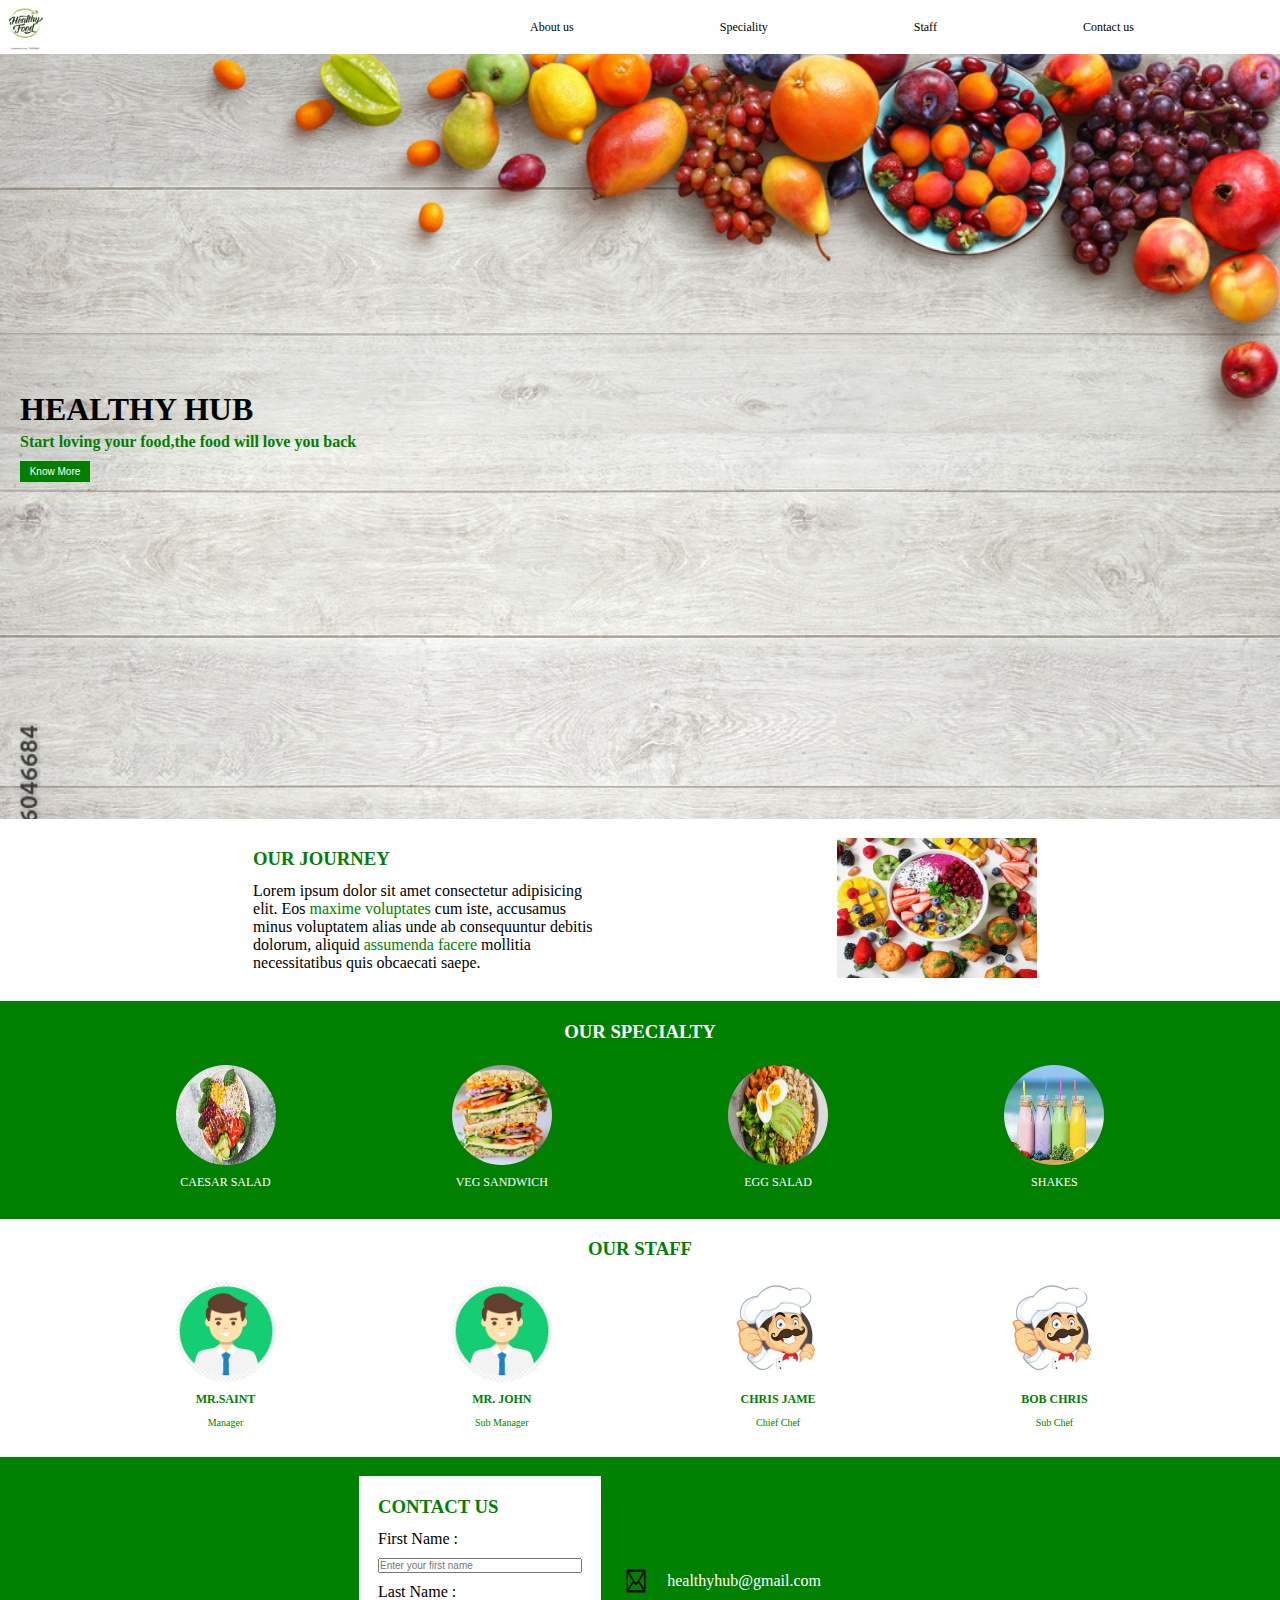
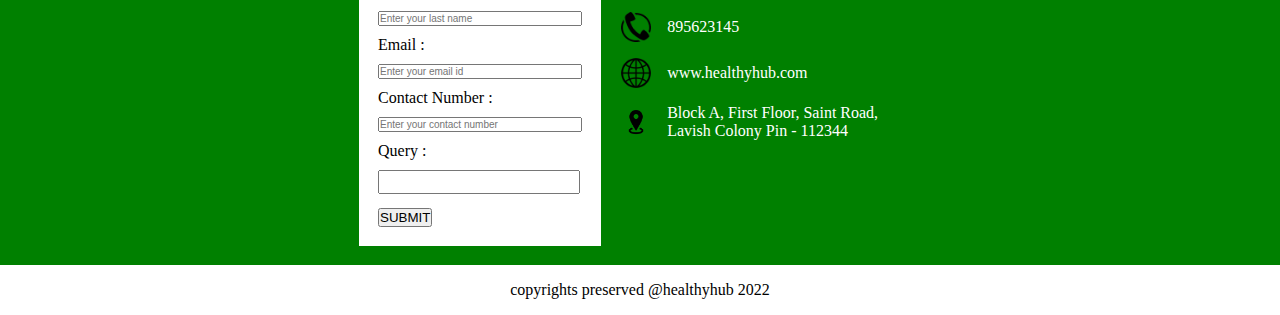
<file: project/index.html>
<!DOCTYPE html>
<html lang="en">
<head>
    <meta charset="UTF-8">
    <meta http-equiv="X-UA-Compatible" content="IE=edge">
    <meta name="viewport" content="width=device-width, initial-scale=1.0">
    <title>Healthy Hub</title>
    <link rel="stylesheet" href="./style.css">
</head>
<body>
    <header class="header">
        <!-- logo -->
        <div id="logo">
            <a href="#home"><img src="./assets/healthy-food-lettering-round-frame-260nw-793250410.jpg" alt="logo"></a>
        </div>
        <!-- navbar -->
        <nav>
            <ul id="navbar">
                <li><a href="#about">About us</a></li>
                <li><a href="#speciality">Speciality</a></li>
                <li><a href="#staff">Staff</a></li>
                <li><a href="#contact-us">Contact us</a></li>
            </ul>
        </nav>
    </header>

    <!-- main section -->
    <main id="home">
        <!-- heading -->
        <h2>healthy hub</h2>
        <!-- tagline -->
        <p id="tagline">Start loving your food,the food will love you back</p>
        <!-- button -->
        <button>Know More</button>
    </main>

    <!-- about us section -->
    <section id="about">
        <!-- content -->
        <div id="about-content">
            <h3 class="heading">OUR JOURNEY</h3>
            <p>Lorem ipsum dolor sit amet consectetur adipisicing elit. Eos <span class="green-text">maxime voluptates</span> cum iste, accusamus minus voluptatem alias unde ab consequuntur debitis dolorum, aliquid <span class="green-text">assumenda facere</span> mollitia necessitatibus quis obcaecati saepe.</p>
        </div>
        <!-- image -->
        <div id="about-img">
            <img src="./assets/about-img.jpeg">
        </div>
    </section>

    <!-- specialty section -->
    <section id="speciality">
        <h3 class="heading">OUR SPECIALTY</h3>
        <div id="specialty-content">
            <div class="content-box">
                <img src="./assets/food/salad.jpg">
                <p>Caesar Salad</p>
            </div>
            <div class="content-box">
                <img src="./assets/food/sandwich.jpg">
                <p>Veg Sandwich</p>
            </div>
            <div class="content-box">
                <img src="./assets/food/egg salad.jpg">
                <p>Egg Salad</p>
            </div>
            <div class="content-box">
                <img src="./assets/food/shakes.jpg">
                <p>Shakes</p>
            </div>
        </div>
    </section>

    <!-- staff section -->
    <section id="staff">
        <h3 class="heading">OUR STAFF</h3>
        <div id="staff-content">
            <div class="content-box">
                <img src="./assets/staff/manager.png">
                <p class="staff-name">Mr.Saint</p>
                <p class="staff-position">Manager</p>
            </div>
            <div class="content-box">
                <img src="./assets/staff/manager.png">
                <p class="staff-name">Mr. John</p>
                <p class="staff-position">Sub Manager</p>
            </div>
            <div class="content-box">
                <img src="./assets/staff/chef.jpg">
                <p class="staff-name">Chris Jame</p>
                <p class="staff-position">Chief Chef</p>
            </div>
            <div class="content-box">
                <img src="./assets/staff/chef.jpg">
                <p class="staff-name">Bob Chris</p>
                <p class="staff-position">Sub Chef</p>
            </div>
        </div>
    </section>
    
<!-- contact us section -->
    <section id="contact-us">
        <div id="form">
            <h3 class="heading">CONTACT US</h3>
            <form>
                <label for="first-name">First Name : </label><br>
                <input type="text" placeholder="Enter your first name" name="first-name" id="first-name"><br>

                <label for="last-name">Last Name : </label><br>
                <input type="text" placeholder="Enter your last name" name="last-name" id="last-name"><br>

                <label for="email">Email : </label><br>
                <input type="email" placeholder="Enter your email id" name="email" id="email"><br>

                <label for="contact-no">Contact Number : </label><br>
                <input type="tel" placeholder="Enter your contact number" name="contact-no" id="contact-no"><br>

                <label for="query">Query : </label><br>
                <textarea name="query" id="query"></textarea><br>

                <button id="submit">SUBMIT</button>
            </form>
        </div>
        <div id="contact-details">
            <div class="contact-box">
                <img src="./assets/contact/email.png">
                <p>healthyhub@gmail.com</p>
            </div>
            <div class="contact-box">
                <img src="./assets/contact/contact.png">
                <p>895623145</p>
            </div>
            <div class="contact-box">
                <img src="./assets/contact/website.png">
                <p>www.healthyhub.com</p>
            </div>
            <div class="contact-box">
                <img src="./assets/contact/location.png">
                <p>Block A, First Floor, 
                    Saint Road, Lavish Colony
                    Pin - 112344 </p>
            </div>
        </div>
    </section>

    <footer>
        copyrights preserved @healthyhub 2022
    </footer>
</body>
</html>
</file>
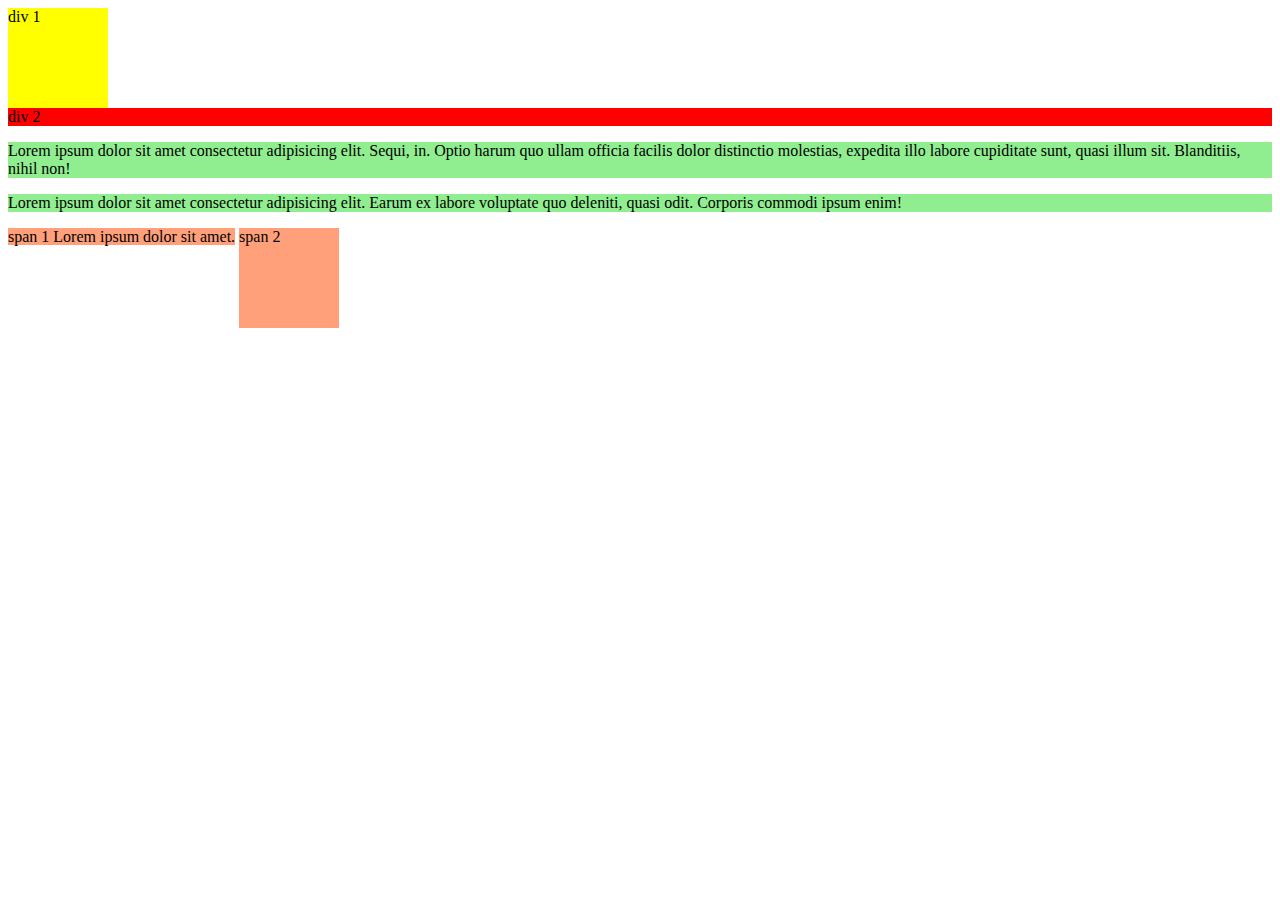
<file: css/css display/display.html>
<!DOCTYPE html>
<html lang="en">
<head>
    <meta charset="UTF-8">
    <meta http-equiv="X-UA-Compatible" content="IE=edge">
    <meta name="viewport" content="width=device-width, initial-scale=1.0">
    <title>display property</title>
    <link rel=stylesheet href="./display.css">
</head>
<body>
    <!-- block elements -->
    <div class="block1">div 1</div>
    <div class="block2">div 2</div>
    <p>Lorem ipsum dolor sit amet consectetur adipisicing elit. Sequi, in. Optio harum quo ullam officia facilis dolor distinctio molestias, expedita illo labore cupiditate sunt, quasi illum sit. Blanditiis, nihil non!</p>
    <p>Lorem ipsum dolor sit amet consectetur adipisicing elit. Earum ex labore voluptate quo deleniti, quasi odit. Corporis commodi ipsum enim!</p>
    <!-- inline-block -->
    <span class="inline-block">span 1 Lorem ipsum dolor sit amet.</span>
    <!-- inline elements -->
    <span class="inline">span 2</span>
</body>
</html>
</file>
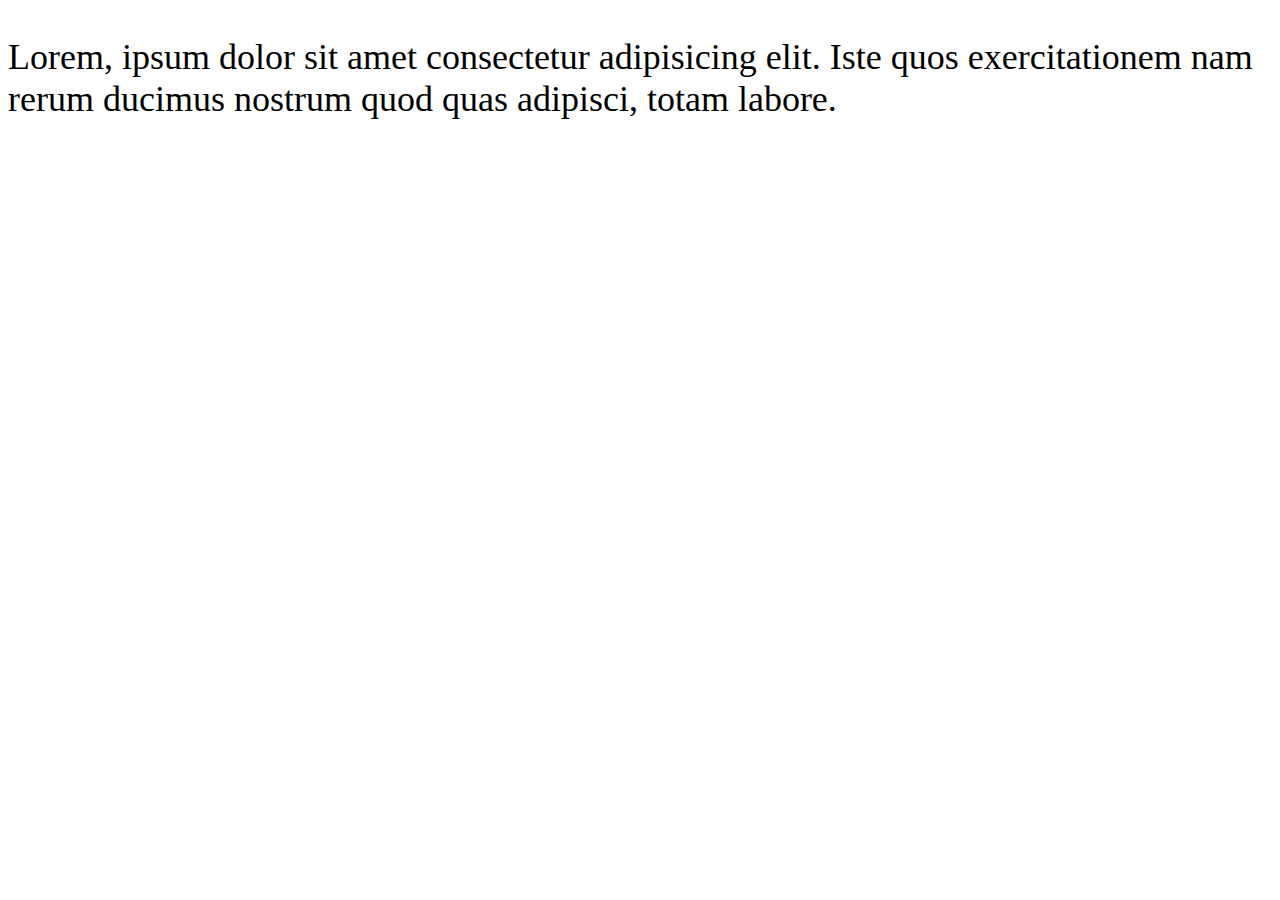
<file: css/css units/em-rem.html>
<!DOCTYPE html>
<html lang="en">
<head>
    <meta charset="UTF-8">
    <meta http-equiv="X-UA-Compatible" content="IE=edge">
    <meta name="viewport" content="width=device-width, initial-scale=1.0">
    <title>EM-REM UNITS</title>
    <!-- css -->
    <style>
        *{
            font-size:25px;
        }
        #parent{
            font-size:18px;
        }
        #child{
            font-size:2em;
            /*rem 2*25=50px */
            /* font-size:50px; */
            /* em 2*18=36px */
            font-size:36px;

        }

    </style>
</head>
<body>
    <div id="parent">
        <p id="child">Lorem, ipsum dolor sit amet consectetur adipisicing elit. Iste quos exercitationem nam rerum ducimus nostrum quod quas adipisci, totam labore.</p>
    </div>
    
</body>
</html>
</file>
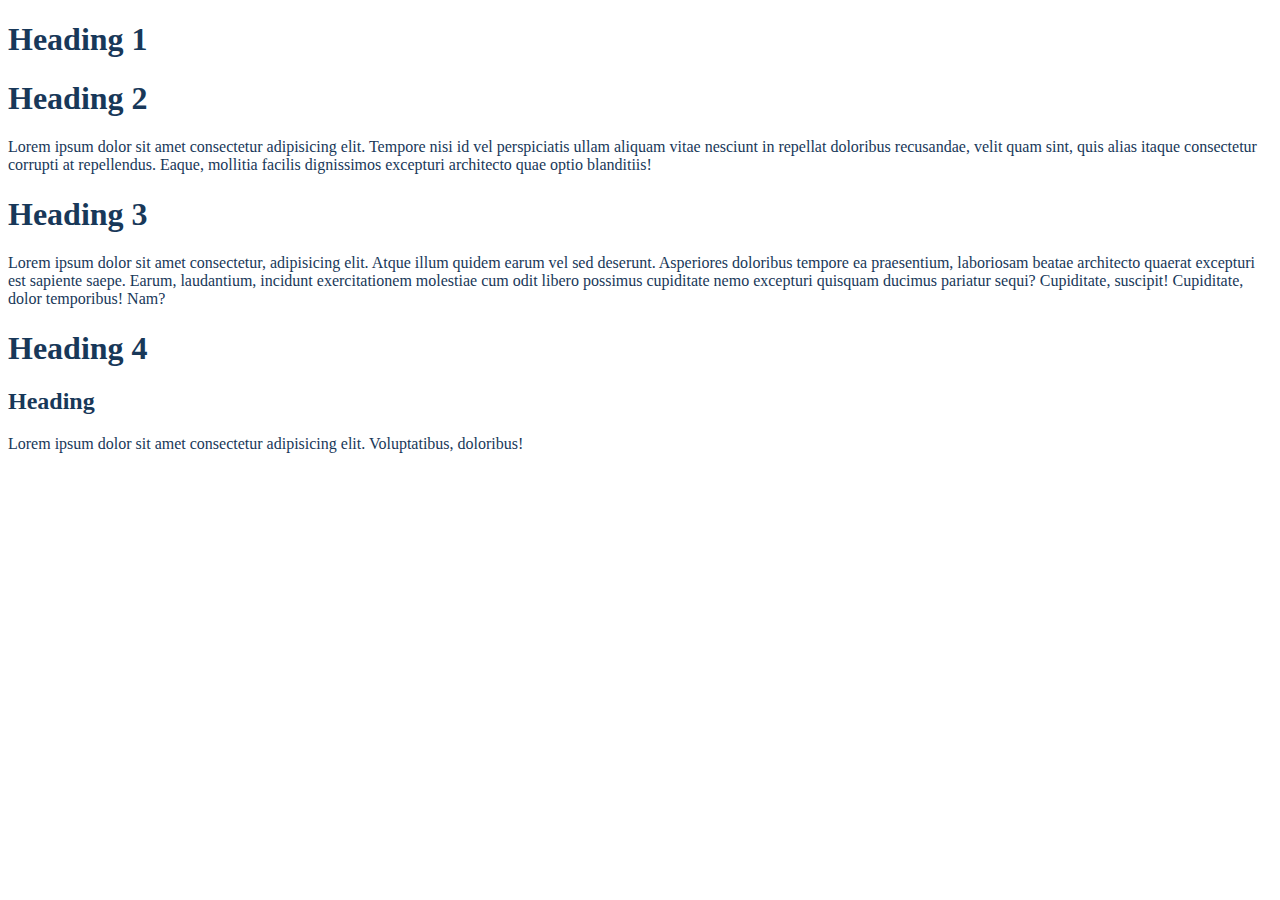
<file: css/css variables/css_var.html>
<!DOCTYPE html>
<html lang="en">
<head>
    <meta charset="UTF-8">
    <meta http-equiv="X-UA-Compatible" content="IE=edge">
    <meta name="viewport" content="width=device-width, initial-scale=1.0">
    <title>Css Variables</title>
    <style>
        *{
            /* --variable name : value */
            --my_color:rgb(24,56,89);
        }
        h1,p{
            color:var(--my_color,red);
        }
        h2{
            /* color:red; */
            color:var(--my_color);
        }
        span{
            /* color:yellow; */
            color:var(--my_color);
        }
    </style>
</head>
<body>
    <h1>Heading 1</h1>
    <h1>Heading 2</h1>
    <p>Lorem ipsum dolor sit amet consectetur adipisicing elit. Tempore nisi id vel perspiciatis ullam aliquam vitae nesciunt in repellat doloribus recusandae, velit quam sint, quis alias itaque consectetur corrupti at repellendus. Eaque, mollitia facilis dignissimos excepturi architecto quae optio blanditiis!</p>
    <h1>Heading 3</h1>
    <p>Lorem ipsum dolor sit amet consectetur, adipisicing elit. Atque illum quidem earum vel sed deserunt. Asperiores doloribus tempore ea praesentium, laboriosam beatae architecto quaerat excepturi est sapiente saepe. Earum, laudantium, incidunt exercitationem molestiae cum odit libero possimus cupiditate nemo excepturi quisquam ducimus pariatur sequi? Cupiditate, suscipit! Cupiditate, dolor temporibus! Nam?</p>
    <h1>Heading 4</h1>
    <h2>Heading</h2>
    <span>Lorem ipsum dolor sit amet consectetur adipisicing elit. Voluptatibus, doloribus!</span>
</body>
</html>
</file>
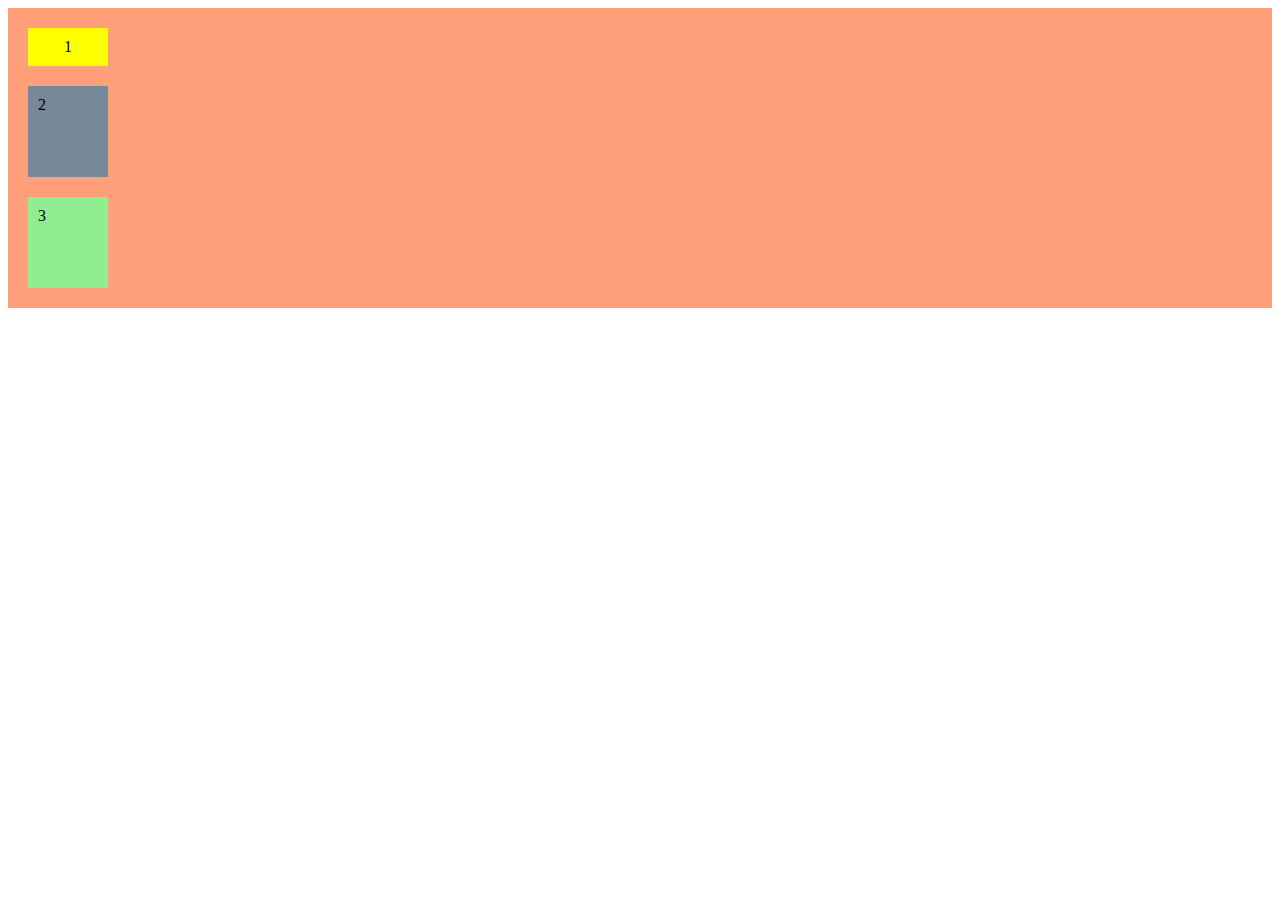
<file: css/flex box/flexbox.html>
<!DOCTYPE html>
<html lang="en">
<head>
    <meta charset="UTF-8">
    <meta http-equiv="X-UA-Compatible" content="IE=edge">
    <meta name="viewport" content="width=device-width, initial-scale=1.0">
    <title>Flex box</title>
    <link rel="stylesheet" href="./flexbox.css">
</head>
<body>
    <!-- flex container -->
    <div class='container'>
        <!-- flex-items -->
        <div id="box1" class="box">1</div>
        <!-- flex-shrink:2 size:5*20 -->
        <div id="box2" class="box">2</div>
        <div id="box3" class="box">3</div>
        <!-- flex shrink:1 by default 10*20 -->
        <!-- <div id="box4" class="box">4</div>
        <div id="box5" class="box">5</div>
        <div id="box6" class="box">6</div> -->
        <!-- <div id="box7" class="box">7</div>
        <div id="box8" class="box">8</div>
        <div id="box9" class="box">9</div>
        <div id="box10" class="box">10</div>
        <div id="box11" class="box">11</div>
        <div id="box12" class="box">12</div>
        <div id="box13" class="box">13</div>
        <div id="box14" class="box">14</div> -->
    </div>
</body>
</html>
</file>
<file: project/style.css>
*{
    margin:0px;
    padding:0px;
}
.header{
    /* this makes it a flex-container */
    display:flex;
    justify-content: space-between;
}
#logo img{
    width:50px;
    height:50px;
}
nav{
    /* background-color:red; */
    width:70%;
}
#navbar{
    display:flex;
    justify-content:space-evenly;
    align-items:center;
    height:100%;
    list-style:none;
}
#navbar li{
    font-size:12px;
}
#navbar li a{
   color:black;
   text-decoration: none; 
}
#navbar li a:hover{
    color:green;
    cursor:pointer;
}

/* main section */
main{
    background:url("./assets/bg.jpg");
    height:85vh;
    background-repeat: no-repeat;
    background-size: cover;
    display:flex;
    flex-direction:column;
    justify-content: center;
    padding:0px 0px 0px 20px;
}
main h2{
    text-transform: uppercase;
    margin:0px 0px 5px 0px;
    /* 2*16 */
    font-size:2rem;
}
#tagline{
    color:green;
    font-weight:bold;
}
main button{
    background-color:green;
    color:white;
    width:70px;
    border:none;
    padding:5px;
    margin:10px 0px 0px 0px;
    font-size:10px;
}
main button:hover{
    background-color: white;
    color:green;
}

/* about us section */
#about{
    display:flex;
    justify-content: space-evenly;
    padding:1.2rem;
}
#about-img{
    width:200px;
    height:140px;
}
#about-img img{
    /* width:100px */
    width:100%;
    height:100%;
}
#about-content{
    /* background-color:yellow; */
    width:350px;
    padding:10px;
}
.heading{
    color:green;
    margin:0px 0px 12px 0px;
}
.green-text{
    color:green;
}

/* specialty section */
#speciality{
    background-color: green;
    padding:1.2rem;
}
#speciality .heading{
    color:white;
    text-align:center;
}
#specialty-content{
    display:flex;
    justify-content: space-evenly;
}
.content-box{
    width:120px;
    display:flex;
    flex-direction: column;
    justify-content: center;
    align-items: center;
    padding:10px;
}
.content-box img{
    width:100px;
    height:100px;
    border-radius:50%;
}
.content-box p{
    color:white;
    text-transform: uppercase;
    font-size:12px;
    margin:10px 0px 0px 0px;
}

/* staff section */
#staff{
    padding:1.2rem;
}
#staff .heading{
    text-align: center;
    color:green;
}
#staff-content{
    display: flex;
    justify-content: space-evenly;
}
.content-box .staff-name{
    color:green;
    font-weight:bold;
}
.content-box .staff-position{
    color:green;
    text-transform: capitalize;
    font-size:10px;
}

/* contact us section */
#contact-us{
    background-color: green;
    padding:1.2rem;
    display: flex;
    justify-content: center;
    align-items: center;
}
#form{
    background-color: white;
    padding:1.2rem;
}
textarea{
    resize:none;
}
input,textarea{
    /* top-10px right:0px bottom:10px left:0px */
    margin:10px 0px;
    font-size:10px;
    width:200px;
}

#contact-details{
    /* background-color: yellow; */
    margin-left:20px;
    width:300px;
    color:white;
}
.contact-box{
    display:flex;
    align-items:center;
    margin-bottom:1rem;
}
.contact-box img{
    width:30px;
    height:30px;
}
.contact-box p{
    margin-left:1rem;
}

/* footer */
footer{
    display: flex;
    justify-content: center;
    align-items: center;
    height:50px;
}

/* media queries */
/* 0px-500px */
@media (max-width:500px){
    #specialty-content,#staff-content,#about,#contact-us{
        flex-wrap: wrap;
    }
    #contact-details{
        margin-top:20px;
    }
    /* footer{
        color:yellow;
    } */
}

/* 500-700 */
/* @media (min-width:500px) and (max-width:600px)
{
    footer{
        color:red;
    }
} */
</file>
<file: css/css display/display.css>
.block1{
    background-color: yellow;
    /* display:inline; */
    width:100px;
    height:100px;
}
.block2{
    background:red;
    /* display: inline; */
}
p{
    background-color:lightgreen;
}
.inline{
    background-color: lightsalmon;
    display:inline-block;
    width:100px;
    height:100px;
}
.inline-block{
    background-color: lightsalmon;
    /* display:inline-block; */
    width:100px;
    height:100px;
}
</file>
<file: css/flex box/flexbox.css>
*{
    box-sizing: border-box;
}
.box{
    width:80px;
    height:140px;
    margin:10px;
    padding:10px;
}
#box1,#box4,#box7,#box10{
    background-color:yellow;
    /* flex-grow:1; */
    /* flex-shrink:0; */
    /* order:3; */
}
#box2,#box5,#box8{
    background-color:lightslategrey;
    /* flex-grow:0; */
    /* order:2; */
}
#box3,#box6,#box9{
    background-color: lightgreen;
    /* flex-grow:0; */
}
.container{
    display:flex;

    /* flex-direction: row; */
    flex-direction: column;
    /* flex-direction:row-reverse; */
    /* flex-direction:column-reverse; */

    /* justify-content: center; */
    /* justify-content: space-between;
    justify-content:space-around;
    justify-content:flex-end; */
    /* justify-content: end;
    justify-content: space-evenly; */

    /* align-items:flex-start;
    align-items:flex-end; */
    /* align-items:center; */

    /* flex-wrap:nowrap; */
    /* flex-wrap: wrap; */
    /* flex-wrap:wrap-reverse; */

    /* flex-wrap:wrap; */

    /* align-content: center; */
    /* align-content:flex-start;
    align-content:flex-end; */
    /* align-content:stretch; */


    background-color: lightsalmon;
    padding:10px;
    /* height:200px; */
    height:300px;
}

/* #box1{
    background-color:red;
}
#box2{
    background-color: red;;
}

#box1,#box2{
    background-color:red;
} */
/* 
.box{
    height:10px;
    width:10px;
} */

#box1{
    /* center the content horizontally and vertically */
    display: flex;
    justify-content: center;
    align-items: center;
    /* order:3; */
}
/* #box4{
    order:2;
}
#box5{
    order:10;
}
#box3{
order:15;
} */
#box1{
    /* flex-grow:1; */
    /* flex-shrink: 2; */
    /* align-self: flex-start; */
    /* width:50px; */
    flex-basis: 10px;
}
#box2{
    /* flex-grow:2; */
    /* flex-shrink: 3; */
    /* align-self:flex-end; */
}

#box3{
    /* flex-grow:1; */
    /* flex-shrink:4; */
    /* align-self:center; */
}
</file>
